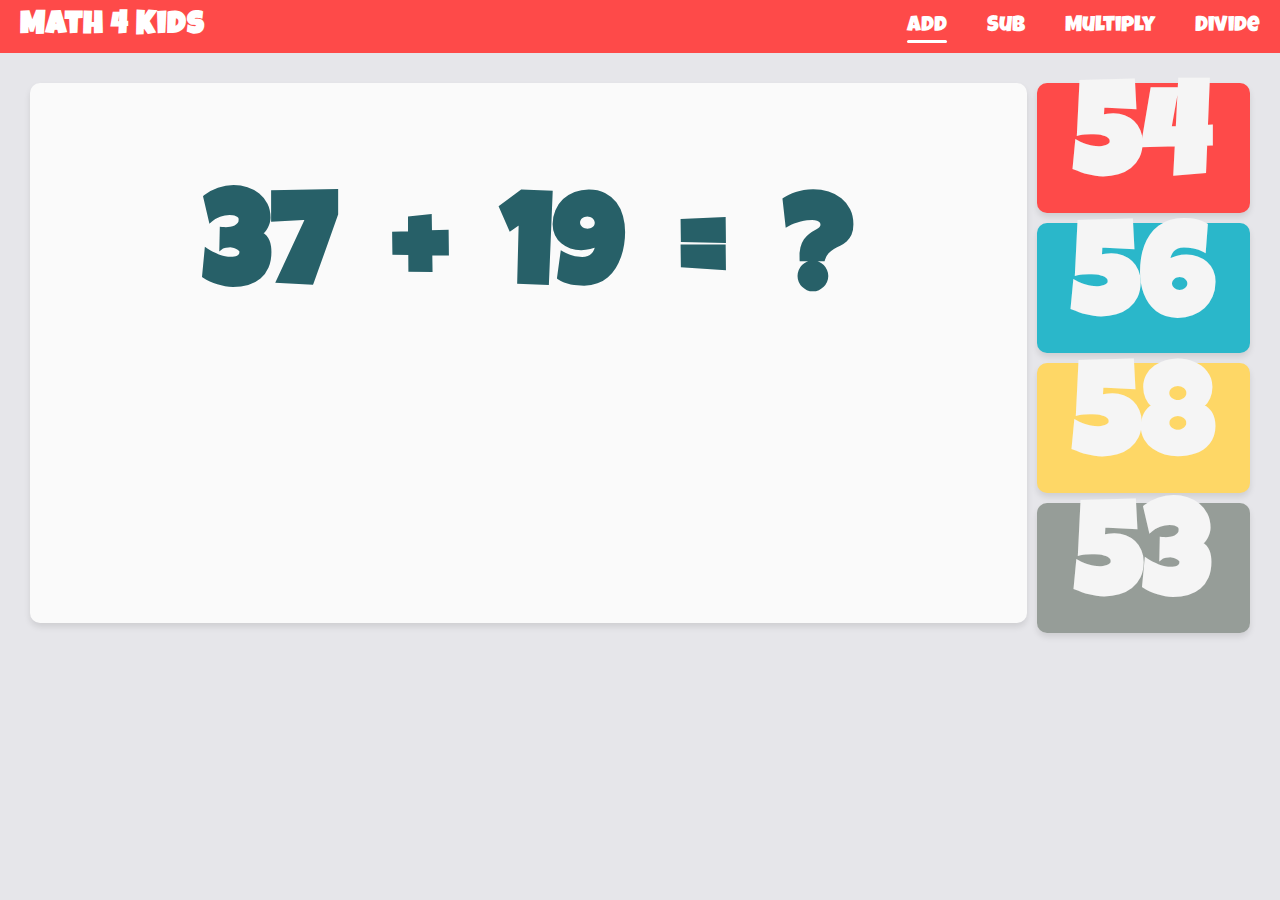
<file: index.html>
<!DOCTYPE html>
<html lang="en">
  <head>
    <meta charset="UTF-8" />
    <meta name="viewport" content="width=device-width, initial-scale=1.0" />
    <title>Addition</title>
    <link rel="stylesheet" href="./Root/styles/style.css" />
    <link
      href="https://fonts.googleapis.com/css2?family=Caveat:wght@500&family=Luckiest+Guy&family=Merriweather:wght@400;700;900&family=Open+Sans:ital,wght@0,600;0,700;0,800;1,600;1,700&family=Poppins:ital,wght@0,400;0,700;1,600&family=Roboto:wght@700&display=swap"
      rel="stylesheet"
    />
  </head>
  <body>
    <audio
      id="myAudio"
      src="./Root/audio/wrong.mp3"
      alt="Wrong answer sound"
    ></audio>

    <header>
      <div class="container">
        <h1>Math 4 Kids</h1>
        <ul>
          <li class="current"><a href="./index.html">Add</a></li>
          <li><a href="./subtract.html">Sub</a></li>
          <li><a href="./multiply.html">Multiply</a></li>
          <li><a href="./divide.html">Divide</a></li>
        </ul>
      </div>
    </header>

    <div class="wrapper">
      <div class="equation">
        <h1 id="num1">1</h1>
        <h1>+</h1>
        <h1 id="num2">2</h1>
        <h1>=</h1>
        <h1>?</h1>
      </div>
      <div class="answer-options">
        <h1 id="option1"></h1>
        <h1 id="option2"></h1>
        <h1 id="option3"></h1>
        <h1 id="option4"></h1>
      </div>
    </div>

    <script src="./Root/scripts/add.js"></script>
  </body>
</html>
</file>
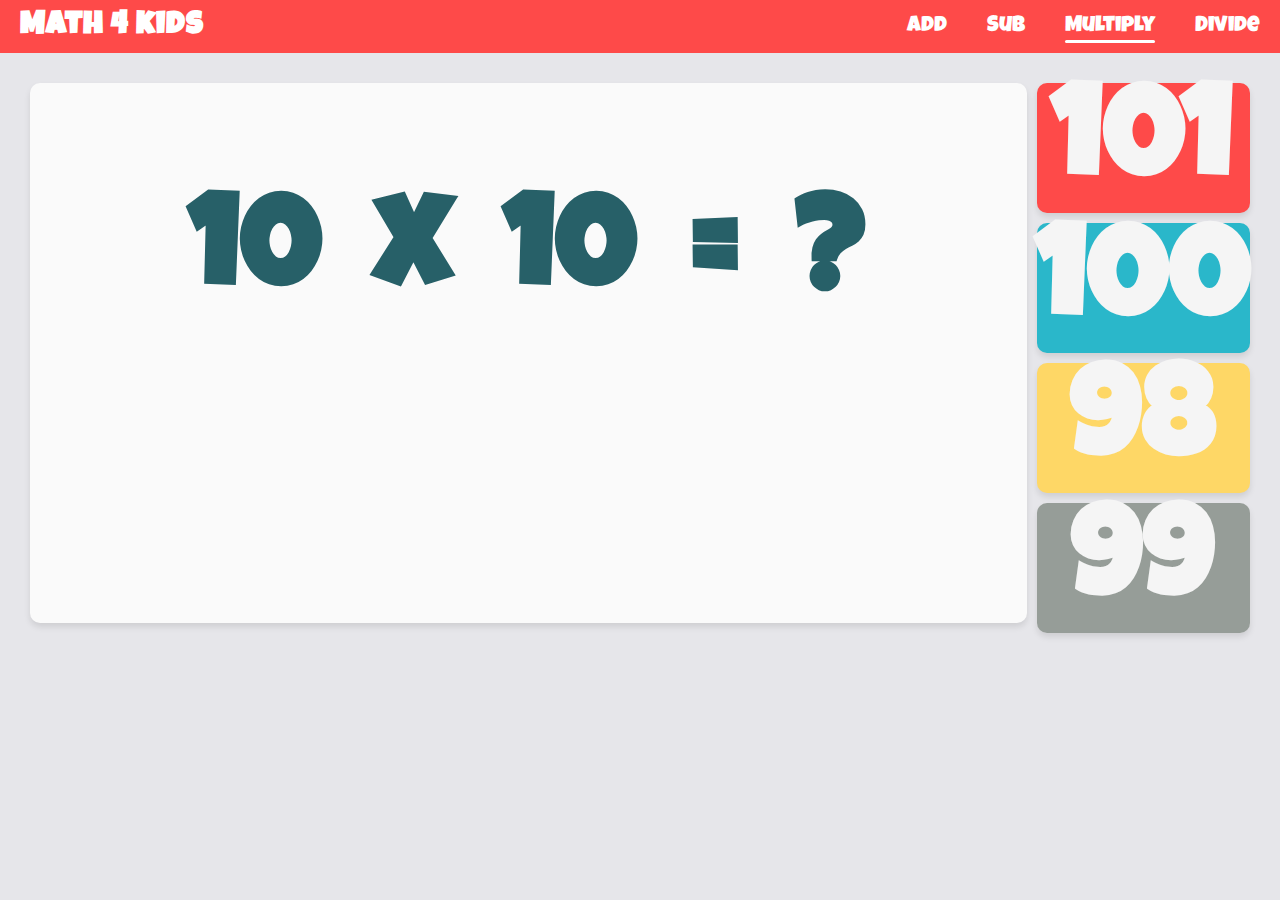
<file: multiply.html>
<!DOCTYPE html>
<html lang="en">
<head>
    <meta charset="UTF-8">
    <meta name="viewport" content="width=device-width, initial-scale=1.0">
    <title>Multiplication</title>
    <link rel="stylesheet" href="./Root/styles/style.css">
    <link href="https://fonts.googleapis.com/css2?family=Caveat:wght@500&family=Luckiest+Guy&family=Merriweather:wght@400;700;900&family=Open+Sans:ital,wght@0,600;0,700;0,800;1,600;1,700&family=Poppins:ital,wght@0,400;0,700;1,600&family=Roboto:wght@700&display=swap" rel="stylesheet">
</head>
<body>

    <audio id="audio" src="./Root/audio/wrong.mp3"></audio>
    
    <header>

        <div class="container">
            <h1>Math 4 kids</h1>
            <ul>
                <li><a href="./index.html">Add</a></li>
                <li><a href="./subtract.html">Sub</a></li>
                <li class="current"><a href="./multiply.html">Multiply</a></li>
                <li><a href="./divide.html">Divide</a></li>
            </ul>
        </div>

    </header>


    <div class="wrapper">
        <div class="equation">
            <h1 id="num1">1</h1>
            <h1 >x</h1>
            <h1 id="num2">2</h1>
            <h1>=</h1>
            <h1>?</h1>

        </div>
        <div class="answer-options">
            <h1 id="option1">2</h1>
            <h1 id="option2">4</h1>
            <h1 id="option3">5</h1>
            <h1 id="option4">8</h1>
        </div>

    </div>
    <script src="./Root/scripts/multiply.js"></script>
    
</body>
</html>
</file>
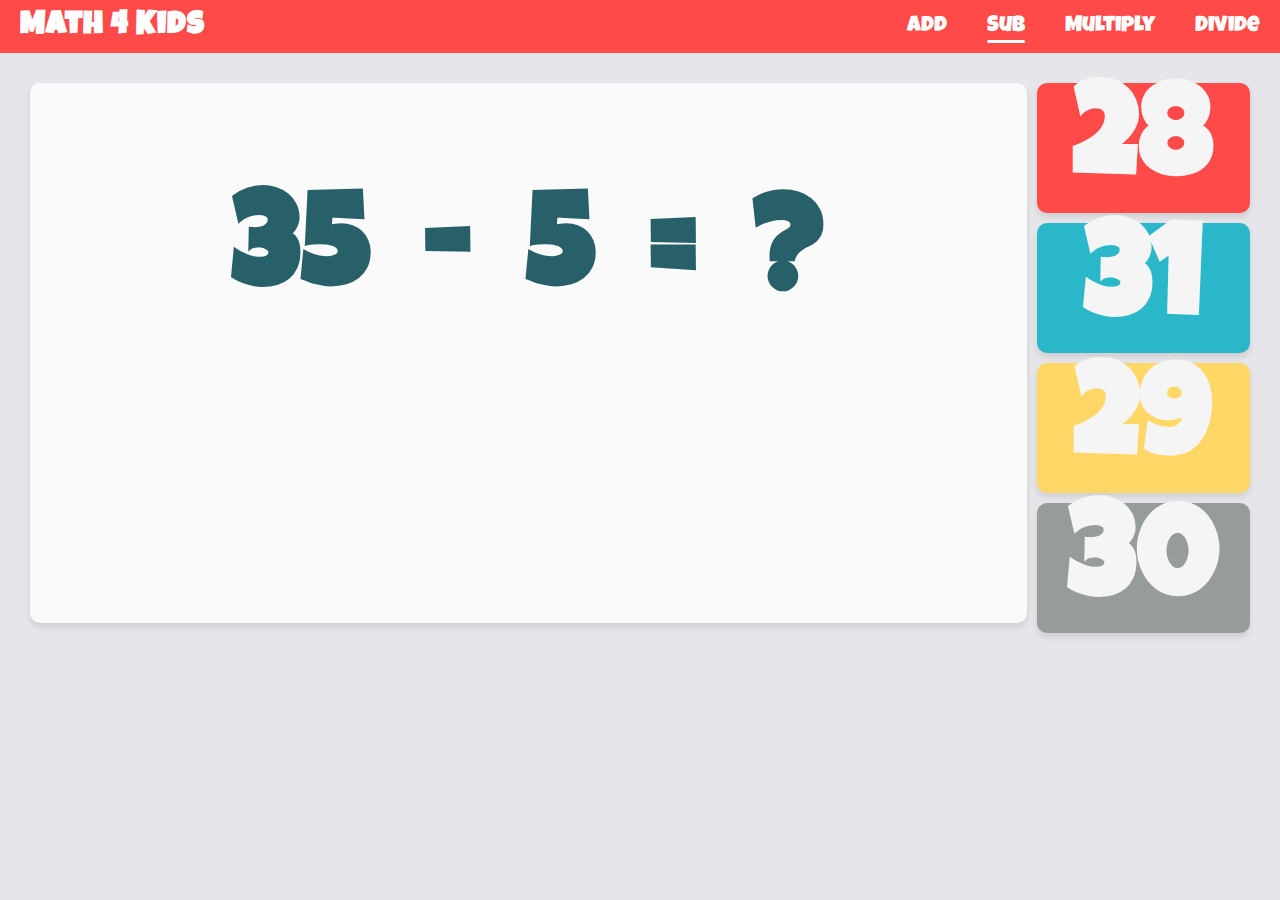
<file: subtract.html>
<!DOCTYPE html>
<html lang="en">
<head>
    <meta charset="UTF-8">
    <meta name="viewport" content="width=device-width, initial-scale=1.0">
    <title>Subtract</title>
    <link rel="stylesheet" href="./Root/styles/style.css">
    <link href="https://fonts.googleapis.com/css2?family=Caveat:wght@500&family=Luckiest+Guy&family=Merriweather:wght@400;700;900&family=Open+Sans:ital,wght@0,600;0,700;0,800;1,600;1,700&family=Poppins:ital,wght@0,400;0,700;1,600&family=Roboto:wght@700&display=swap" rel="stylesheet">
</head>
<body>

    <audio id="myAudio" src="./Root/audio/wrong.mp3" alt="Wrong answer sound"></audio>
    
    <header>
        <div class="container">
            <h1>Math 4 Kids</h1>
            <ul>
                <li><a href="./index.html">Add</a></li>
                <li class="current"><a href="./subtract.html">Sub</a></li>
                <li><a href="./multiply.html">Multiply</a></li>
                <li><a href="./divide.html">Divide</a></li>
            </ul>
        </div>
    </header>

    <div class="wrapper">
        <div class="equation">
            <h1 id="num1">1</h1>
            <h1>-</h1>
            <h1 id="num2">2</h1>
            <h1>=</h1>
            <h1>?</h1>
        </div>
        <div class="answer-options">
            <h1 id="option1"></h1>
            <h1 id="option2"></h1>
            <h1 id="option3"></h1>
            <h1 id="option4"></h1>
        </div>
    </div>

    <script src="./Root/scripts/subtract.js"></script>

</body>
</html>
</file>
<file: Root/styles/style.css>
/* @import url('https://fonts.googleapis.com/css2?family=Caveat:wght@500&family=Luckiest+Guy&family=Merriweather:wght@400;700;900&family=Open+Sans:ital,wght@0,600;0,700;0,800;1,600;1,700&family=Poppins:ital,wght@0,400;0,700;1,600&family=Roboto:wght@700&display=swap');


*{
    padding: 0;
    margin: 0;
    
}

body{
    font-family: 'Luckiest Guy', cursive;
    background-color: #e6e6ea;

}

.container{
    padding: 10px;
    overflow: hidden;
    background-color: #fe4a49;

}

.container ul{
    list-style-type: none;
    display: flex;
    font-size: 20px;
    margin-left: 60%;
    

}
.container li{
    margin-top: 25px;
    float: left;
    padding: 0 20px 0 20px;


}

.container h1{
    float: left;
    margin: 25px;
    color: #fff;
}

.container a{
    text-decoration: none;
    color: #fff;


}

.current a::after{

    content : '_';
    background-color: #fff;
    font-size: 5px;
    display: block;


}

.wrapper{

    display: grid;
    grid-template-columns: 82% 18%;

}

.equation{
    font-size: 65px;
    background-color: #fafafa;
    border-radius: 5px;
    text-align: center;
    padding-top: 110px;
    margin: 10px 10px 10px;
    



}

.equation h1{
    display: inline;
    padding: 20px;
    color: hsl(187, 45%, 28%);

}

.answer-options{
    font-size: 65px;
    margin-right: 10px;

}
.answer-options h1{

    cursor: pointer;
    color: whitesmoke;
    border-radius: 7px;
    margin-top: 10px;
    text-align: center;
    width: 100%;
    

}

#option1{
    background-color: #fe4a49;
    transition: 1s;

}
#option1:hover{
    color: #fe4a49;
    background-color: #fff;

}
#option2{
    background-color: #2ab7ca;
    transition: 1s;

}
#option2:hover{
    color: #2ab7ca;
    background-color: #fff;

}
#option3{
    background-color: #fed766;
    transition: 1s;

}
#option3:hover{
    color: #fed766;
    background-color: #fff;

}
#option4{
    background-color: #6d776da7;
    transition: 1s;

}
#option4:hover{
    color: #6d776da7;
    background-color: #fff;

}



 */

/* 

 @import url('https://fonts.googleapis.com/css2?family=Caveat:wght@500&family=Luckiest+Guy&family=Merriweather:wght@400;700;900&family=Open+Sans:ital,wght@0,600;0,700;0,800;1,600;1,700&family=Poppins:ital,wght@0,400;0,700;1,600&family=Roboto:wght@700&display=swap');

* {
    padding: 0;
    margin: 0;
    box-sizing: border-box;
}

body {
    font-family: 'Luckiest Guy', cursive;
    background-color: #e6e6ea;
}

.container {
    padding: 10px;
    overflow: hidden;
    background-color: #fe4a49;
}

.container ul {
    list-style-type: none;
    display: flex;
    font-size: 20px;
    margin-left: 60%;
}

.container li {
    margin-top: 25px;
    float: left;
    padding: 0 20px 0 20px;
}

.container h1 {
    float: left;
    margin: 25px;
    color: #fff;
}

.container a {
    text-decoration: none;
    color: #fff;
}

.current a::after {
    content: '_';
    background-color: #fff;
    font-size: 5px;
    display: block;
}

.wrapper {
    display: grid;
    grid-template-columns: 82% 18%;
}

.equation {
    font-size: 65px;
    background-color: #fafafa;
    border-radius: 5px;
    text-align: center;
    padding-top: 110px;
    margin: 10px 10px 10px;
}

.equation h1 {
    display: inline;
    padding: 20px;
    color: hsl(187, 45%, 28%);
}

.answer-options {
    font-size: 65px;
    margin-right: 10px;
}

.answer-options h1 {
    cursor: pointer;
    color: whitesmoke;
    border-radius: 7px;
    margin-top: 10px;
    text-align: center;
    width: 100%;
}

#option1 {
    background-color: #fe4a49;
    transition: 1s;
}

#option1:hover {
    color: #fe4a49;
    background-color: #fff;
}

#option2 {
    background-color: #2ab7ca;
    transition: 1s;
}

#option2:hover {
    color: #2ab7ca;
    background-color: #fff;
}

#option3 {
    background-color: #fed766;
    transition: 1s;
}

#option3:hover {
    color: #fed766;
    background-color: #fff;
}

#option4 {
    background-color: #6d776da7;
    transition: 1s;
}

#option4:hover {
    color: #6d776da7;
    background-color: #fff;
}

/* Media Queries for Responsiveness */

/*
@media screen and (max-width: 1200px) {
    .container ul {
        margin-left: 50%;
    }
    
    .wrapper {
        grid-template-columns: 75% 25%;
    }
}

@media screen and (max-width: 992px) {
    .container ul {
        margin-left: 40%;
    }
    
    .equation {
        font-size: 55px;
    }
    
    .answer-options {
        font-size: 55px;
    }
}

@media screen and (max-width: 768px) {
    .container ul {
        margin-left: 30%;
        font-size: 18px;
    }
    
    .container li {
        padding: 0 15px;
    }
    
    .wrapper {
        grid-template-columns: 70% 30%;
    }
    
    .equation {
        font-size: 45px;
        padding-top: 80px;
    }
    
    .answer-options {
        font-size: 45px;
    }
}

@media screen and (max-width: 576px) {
    .container {
        text-align: center;
    }
    
    .container h1 {
        float: none;
        margin: 15px;
    }
    
    .container ul {
        margin-left: 0;
        justify-content: center;
        flex-wrap: wrap;
    }
    
    .wrapper {
        grid-template-columns: 1fr;
    }
    
    .equation {
        font-size: 35px;
        padding-top: 50px;
    }
    
    .answer-options {
        font-size: 35px;
        margin: 10px;
    }
} 

*/

@import url("https://fonts.googleapis.com/css2?family=Caveat:wght@500&family=Luckiest+Guy&family=Merriweather:wght@400;700;900&family=Open+Sans:ital,wght@0,600;0,700;0,800;1,600;1,700&family=Poppins:ital,wght@0,400;0,700;1,600&family=Roboto:wght@700&display=swap");

* {
  padding: 0;
  margin: 0;
  box-sizing: border-box;
}

body {
  font-family: "Luckiest Guy", cursive;
  background-color: #e6e6ea;
  min-height: 100vh;
}

/* Improved Header and Navigation */
header {
  width: 100%;
  background-color: #fe4a49;
}

.container {
  max-width: 1400px;
  margin: 0 auto;
  padding: 10px 20px;
  display: flex;
  justify-content: space-between;
  align-items: center;
}

.container h1 {
  color: #fff;
  font-size: 32px;
  letter-spacing: 1px;
}

.container ul {
  list-style-type: none;
  display: flex;
  gap: 40px;
  align-items: center;
}

.container li {
  position: relative;
}

.container a {
  text-decoration: none;
  color: #fff;
  font-size: 22px;
  transition: color 0.3s ease;
}

.container a:hover {
  color: #fed766;
}

.current a::after {
  content: "";
  position: absolute;
  bottom: -5px;
  left: 0;
  width: 100%;
  height: 3px;
  background-color: #fff;
  border-radius: 2px;
}

/* Main Content Layout */
.wrapper {
  display: grid;
  grid-template-columns: 82% 18%;
  max-width: 1400px;
  margin: 0 auto;
  padding: 20px;
}

.equation {
  font-size: 65px;
  background-color: #fafafa;
  border-radius: 10px;
  text-align: center;
  padding-top: 110px;
  margin: 10px 10px 10px;
  box-shadow: 0 4px 6px rgba(0, 0, 0, 0.1);
}

.equation h1 {
  display: inline;
  padding: 20px;
  color: hsl(187, 45%, 28%);
}

.answer-options {
  font-size: 65px;
  margin-right: 10px;
}

.answer-options h1 {
  cursor: pointer;
  color: whitesmoke;
  border-radius: 10px;
  margin-top: 10px;
  text-align: center;
  width: 100%;
  box-shadow: 0 4px 6px rgba(0, 0, 0, 0.1);
}

/* Option Styling */
#option1 {
  background-color: #fe4a49;
  transition: all 0.3s ease;
}

#option2 {
  background-color: #2ab7ca;
  transition: all 0.3s ease;
}

#option3 {
  background-color: #fed766;
  transition: all 0.3s ease;
}

#option4 {
  background-color: #6d776da7;
  transition: all 0.3s ease;
}

#option1:hover {
  color: #fe4a49;
  background-color: #fff;
  transform: translateY(-2px);
}

#option2:hover {
  color: #2ab7ca;
  background-color: #fff;
  transform: translateY(-2px);
}

#option3:hover {
  color: #fed766;
  background-color: #fff;
  transform: translateY(-2px);
}

#option4:hover {
  color: #6d776da7;
  background-color: #fff;
  transform: translateY(-2px);
}

/* Responsive Design */
@media screen and (max-width: 1200px) {
  .wrapper {
    grid-template-columns: 75% 25%;
  }

  .equation {
    font-size: 60px;
  }

  .answer-options {
    font-size: 60px;
  }
}

@media screen and (max-width: 992px) {
  .container {
    padding: 10px;
  }

  .container h1 {
    font-size: 28px;
  }

  .container ul {
    gap: 25px;
  }

  .container a {
    font-size: 20px;
  }

  .equation {
    font-size: 50px;
    padding-top: 90px;
  }

  .answer-options {
    font-size: 50px;
  }
}

@media screen and (max-width: 768px) {
  .container {
    flex-direction: column;
    text-align: center;
    gap: 15px;
  }

  .container ul {
    gap: 20px;
  }

  .wrapper {
    grid-template-columns: 1fr;
    padding: 10px;
  }

  .equation {
    font-size: 40px;
    padding-top: 60px;
  }

  .answer-options {
    font-size: 40px;
    margin: 0 10px;
  }
}

@media screen and (max-width: 480px) {
  .container h1 {
    font-size: 24px;
  }

  .container ul {
    gap: 15px;
    flex-wrap: wrap;
    justify-content: center;
  }

  .container a {
    font-size: 18px;
  }

  .equation {
    font-size: 32px;
    padding-top: 40px;
  }

  .answer-options {
    font-size: 32px;
  }
}
</file>
